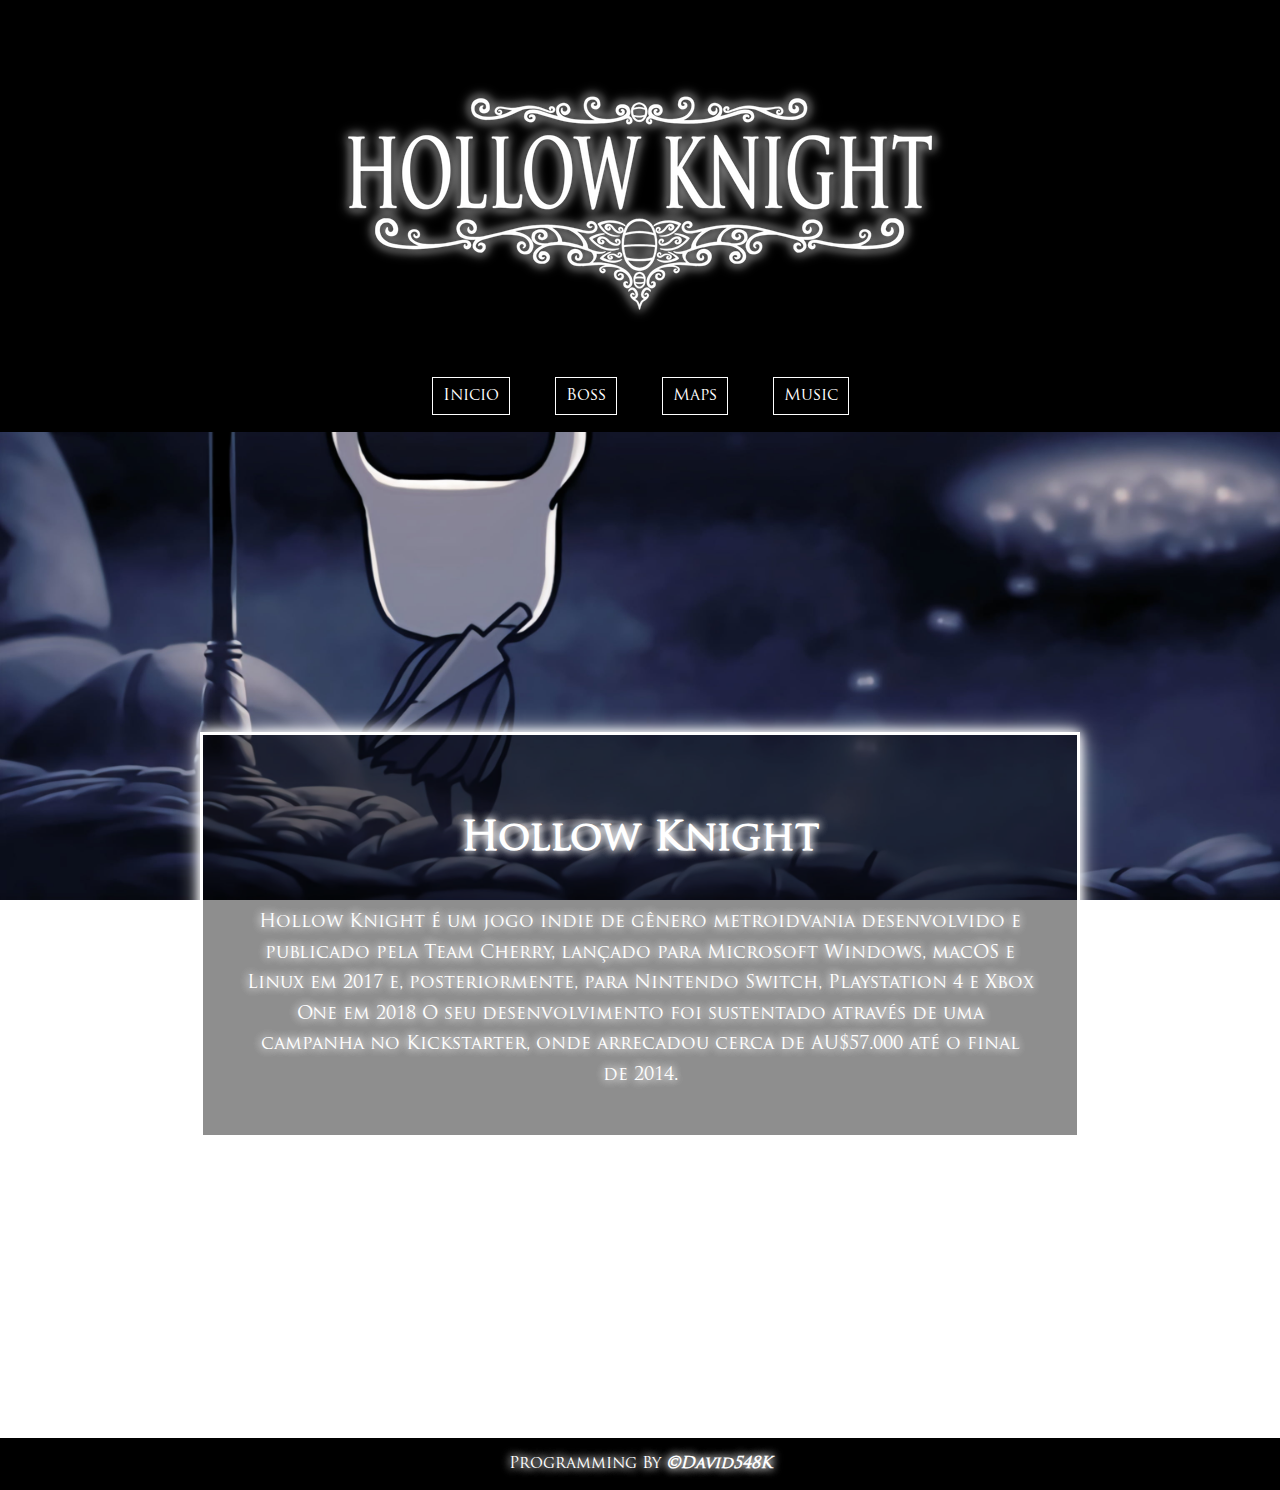
<file: index.html>
<!DOCTYPE html>
<html lang="es">
<head>
    <link rel="stylesheet" href="normalize.css">
    <link rel="stylesheet" href="style.css">
    <link rel="shortcut icon" href="img/favicon.ico" type="image/x-icon">
    <meta charset="UTF-8">
    <meta http-equiv="X-UA-Compatible" content="IE=edge">
    <meta name="viewport" content="width=device-width, initial-scale=1.0">
    <title>Hollow Knight</title>
</head>
<body>
    
    <div class="header">
        <img src="img/logo.png" alt="" class="header__img">

        <div class="header__nav">
            <ul class="header__nav-ul">
                <li class="header__nav-ul-li"><a href="index.html" class="header__nav-ul-li-a">Inicio</a></li>
                <li class="header__nav-ul-li"><a href="boss.html" class="header__nav-ul-li-a">Boss</a></li>
                <li class="header__nav-ul-li"><a href="maps.html" class="header__nav-ul-li-a">Maps</a></li>
                <li class="header__nav-ul-li"><a href="#" class="header__nav-ul-li-a">Music</a></li>
            </ul>
        </div>
    </div>




    <div class="main">
        <h1 class="main__h1">Hollow Knight</h1>
        <p class="main__p">
            Hollow Knight é um jogo indie de gênero metroidvania desenvolvido e publicado pela Team Cherry, lançado para Microsoft Windows, 
            macOS e Linux em 2017 e, posteriormente, para Nintendo Switch, Playstation 4 e Xbox One em 2018 O seu desenvolvimento foi sustentado 
            através de uma campanha no Kickstarter, onde arrecadou cerca de AU$57.000 até o final de 2014.
        </p>
    </div>





    <div class="footer">
        <p class="footer__p">Programming By <i><b>&copy;David548K</b></i></p>
    </div>

</body>
</html>
</file>
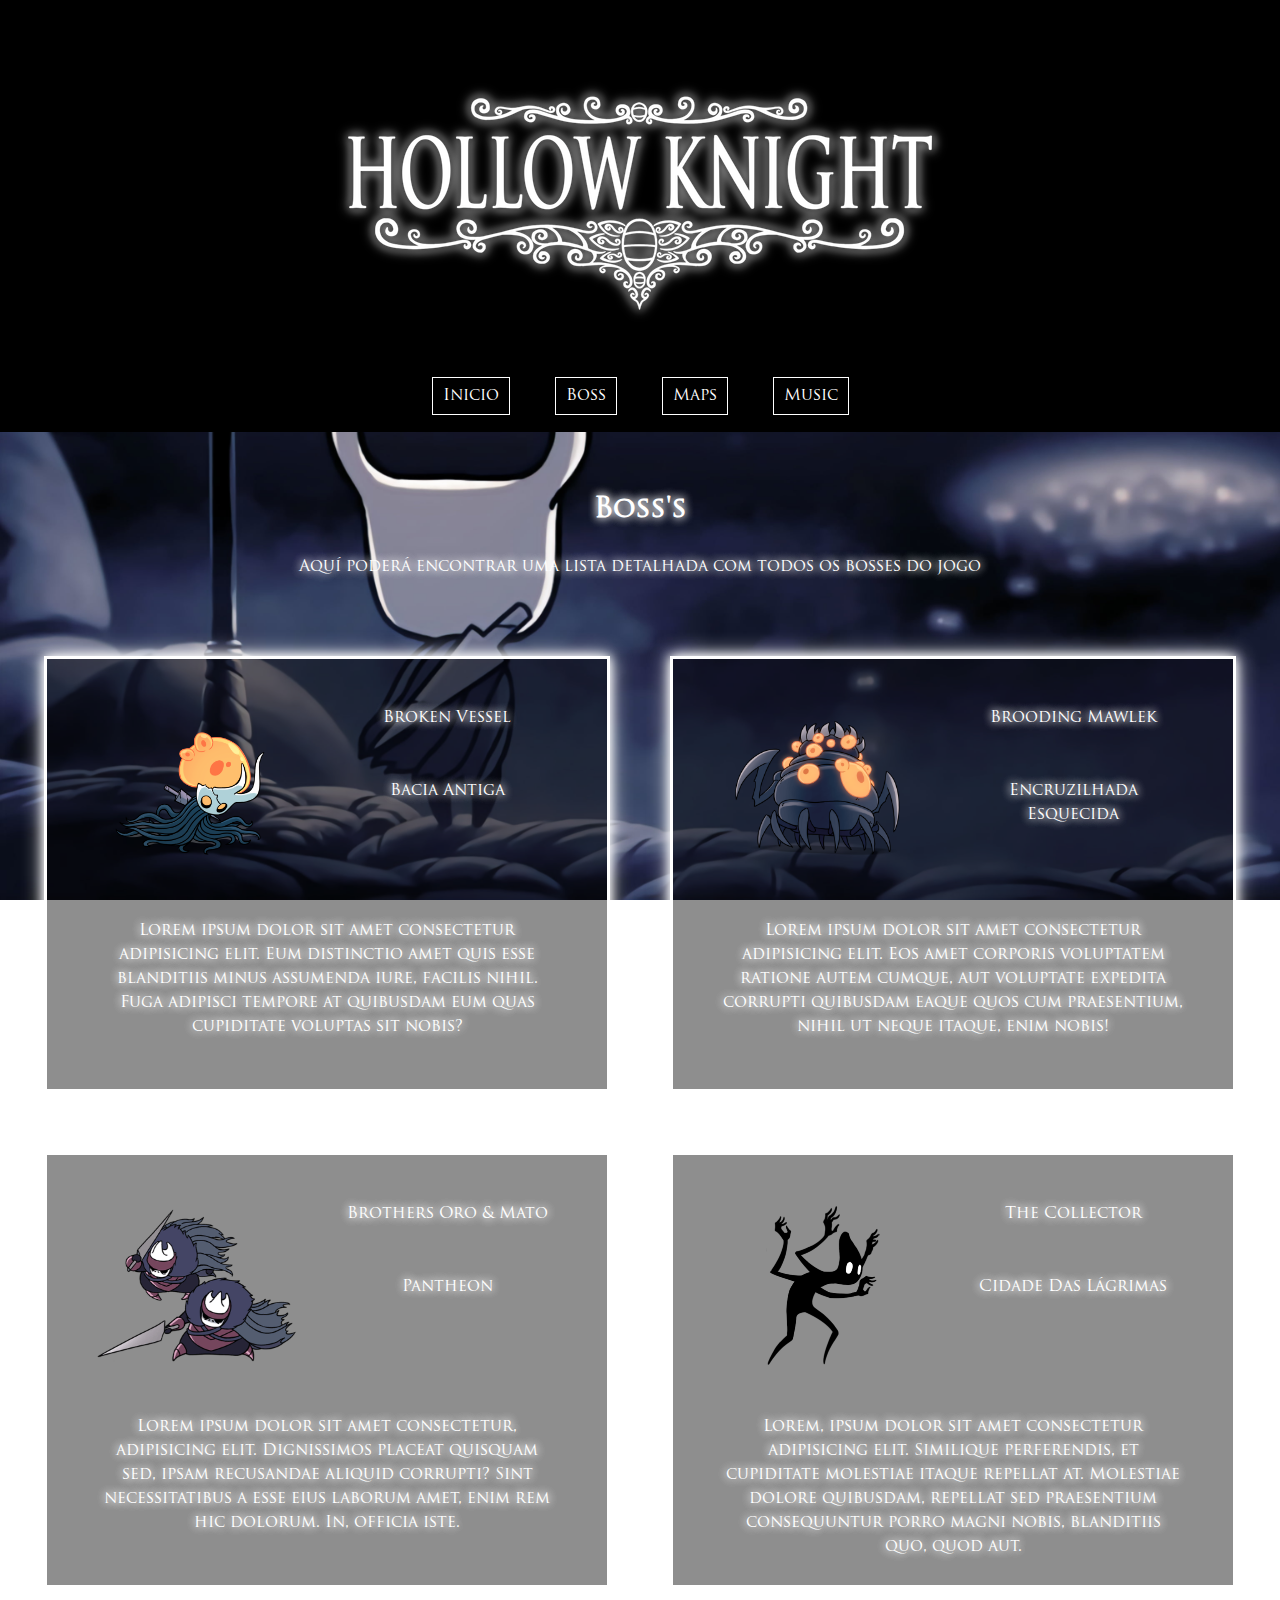
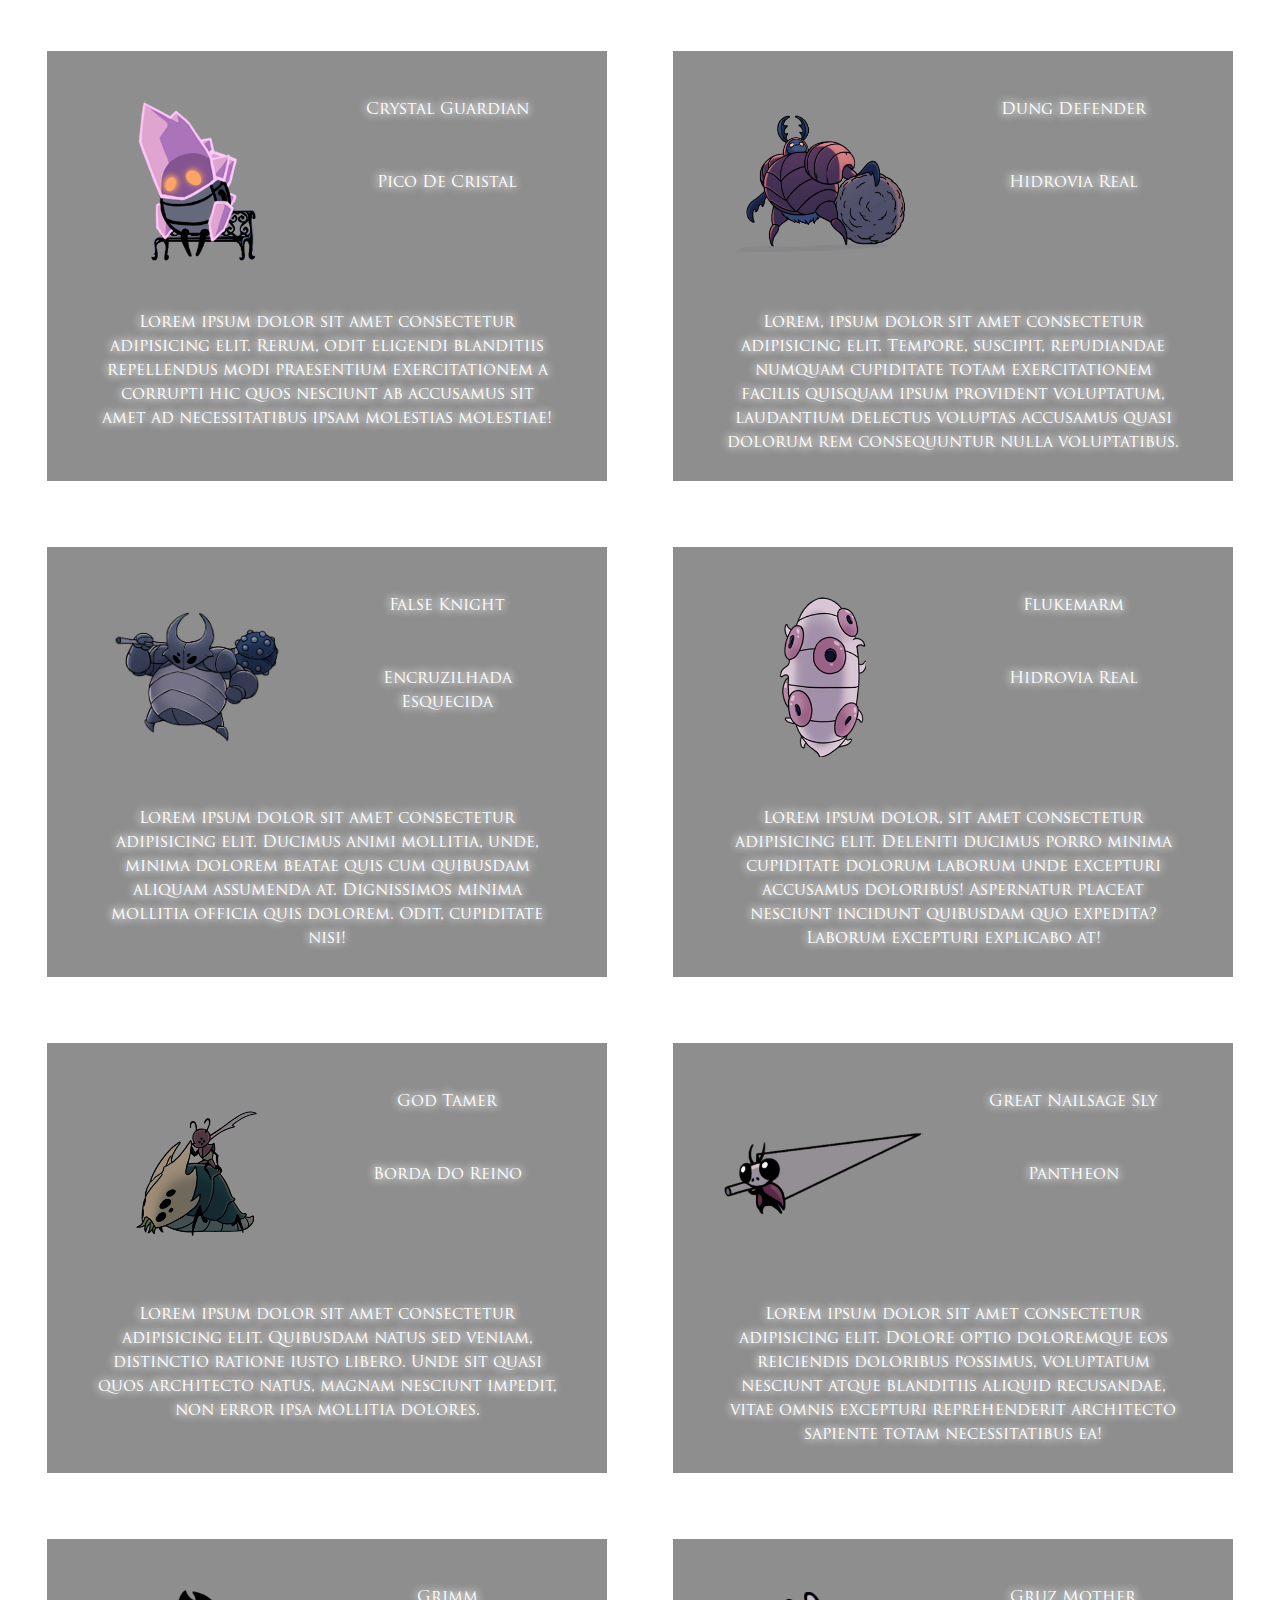
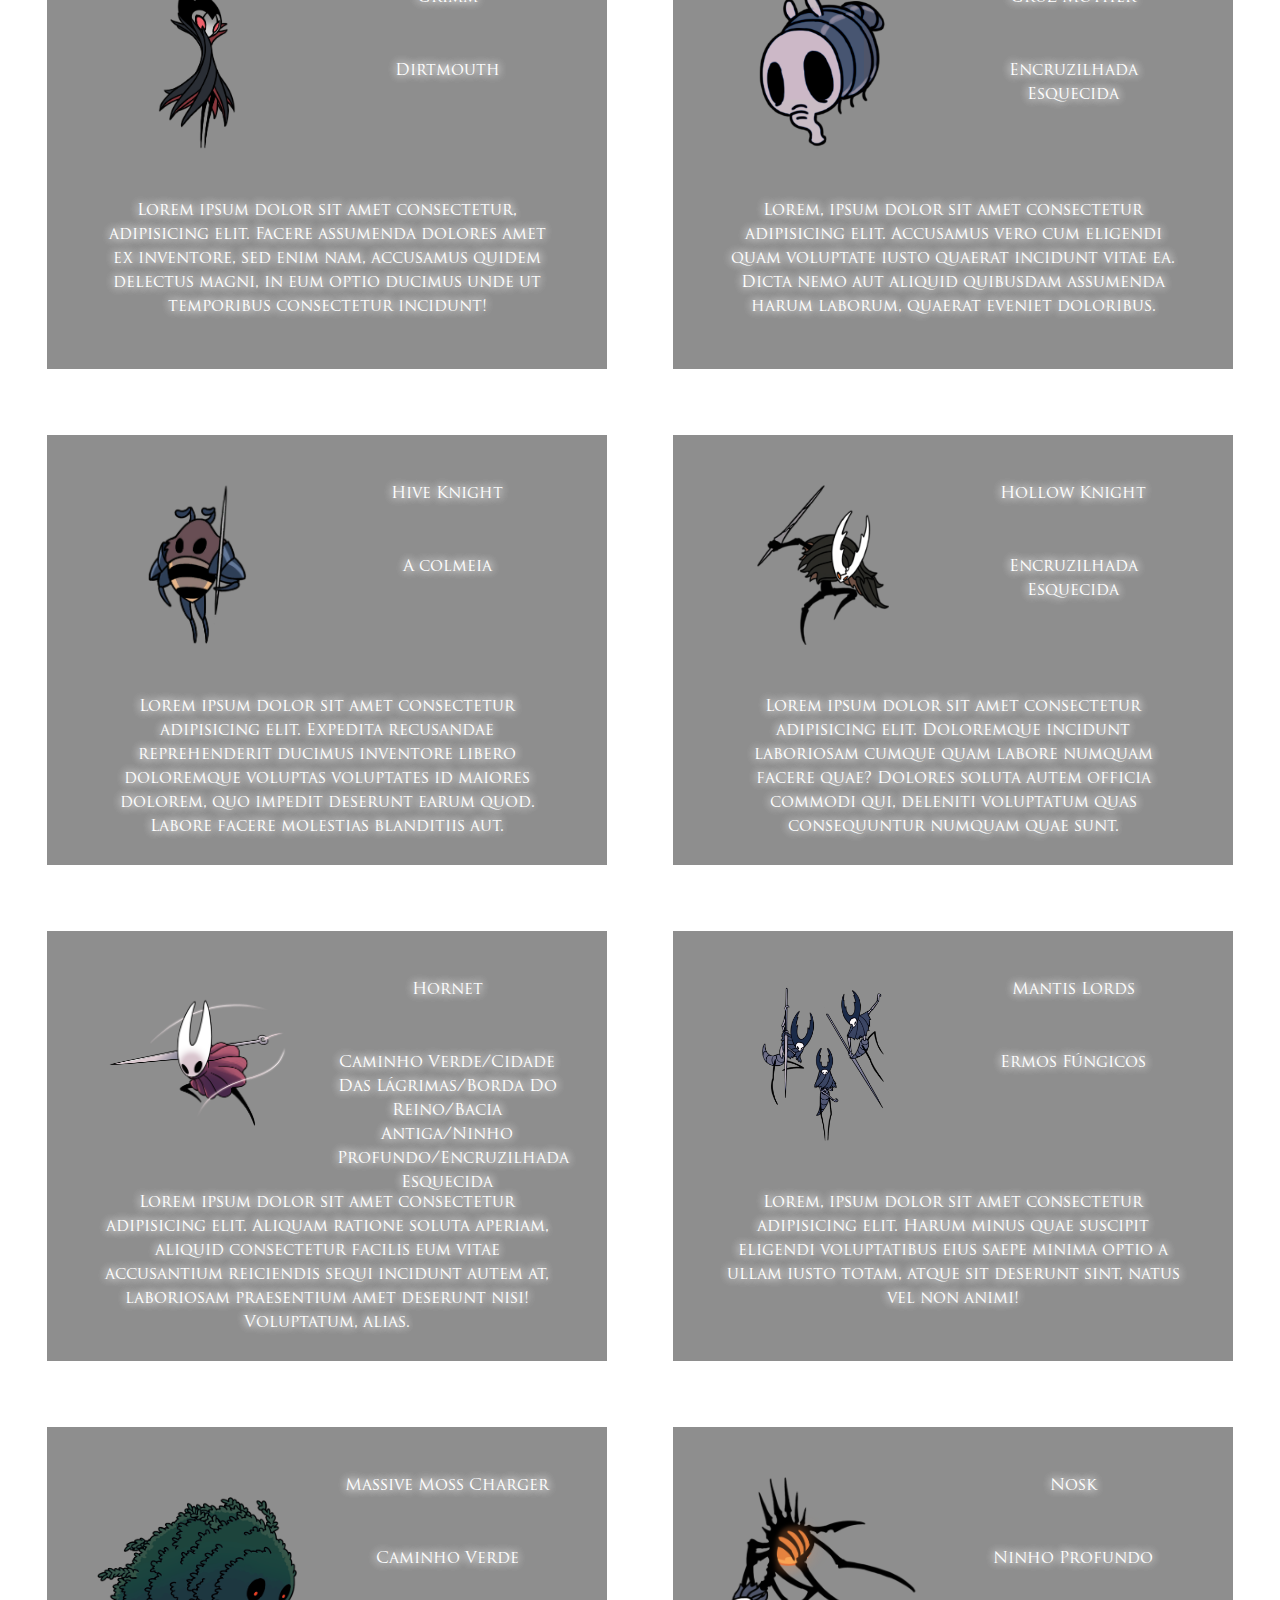
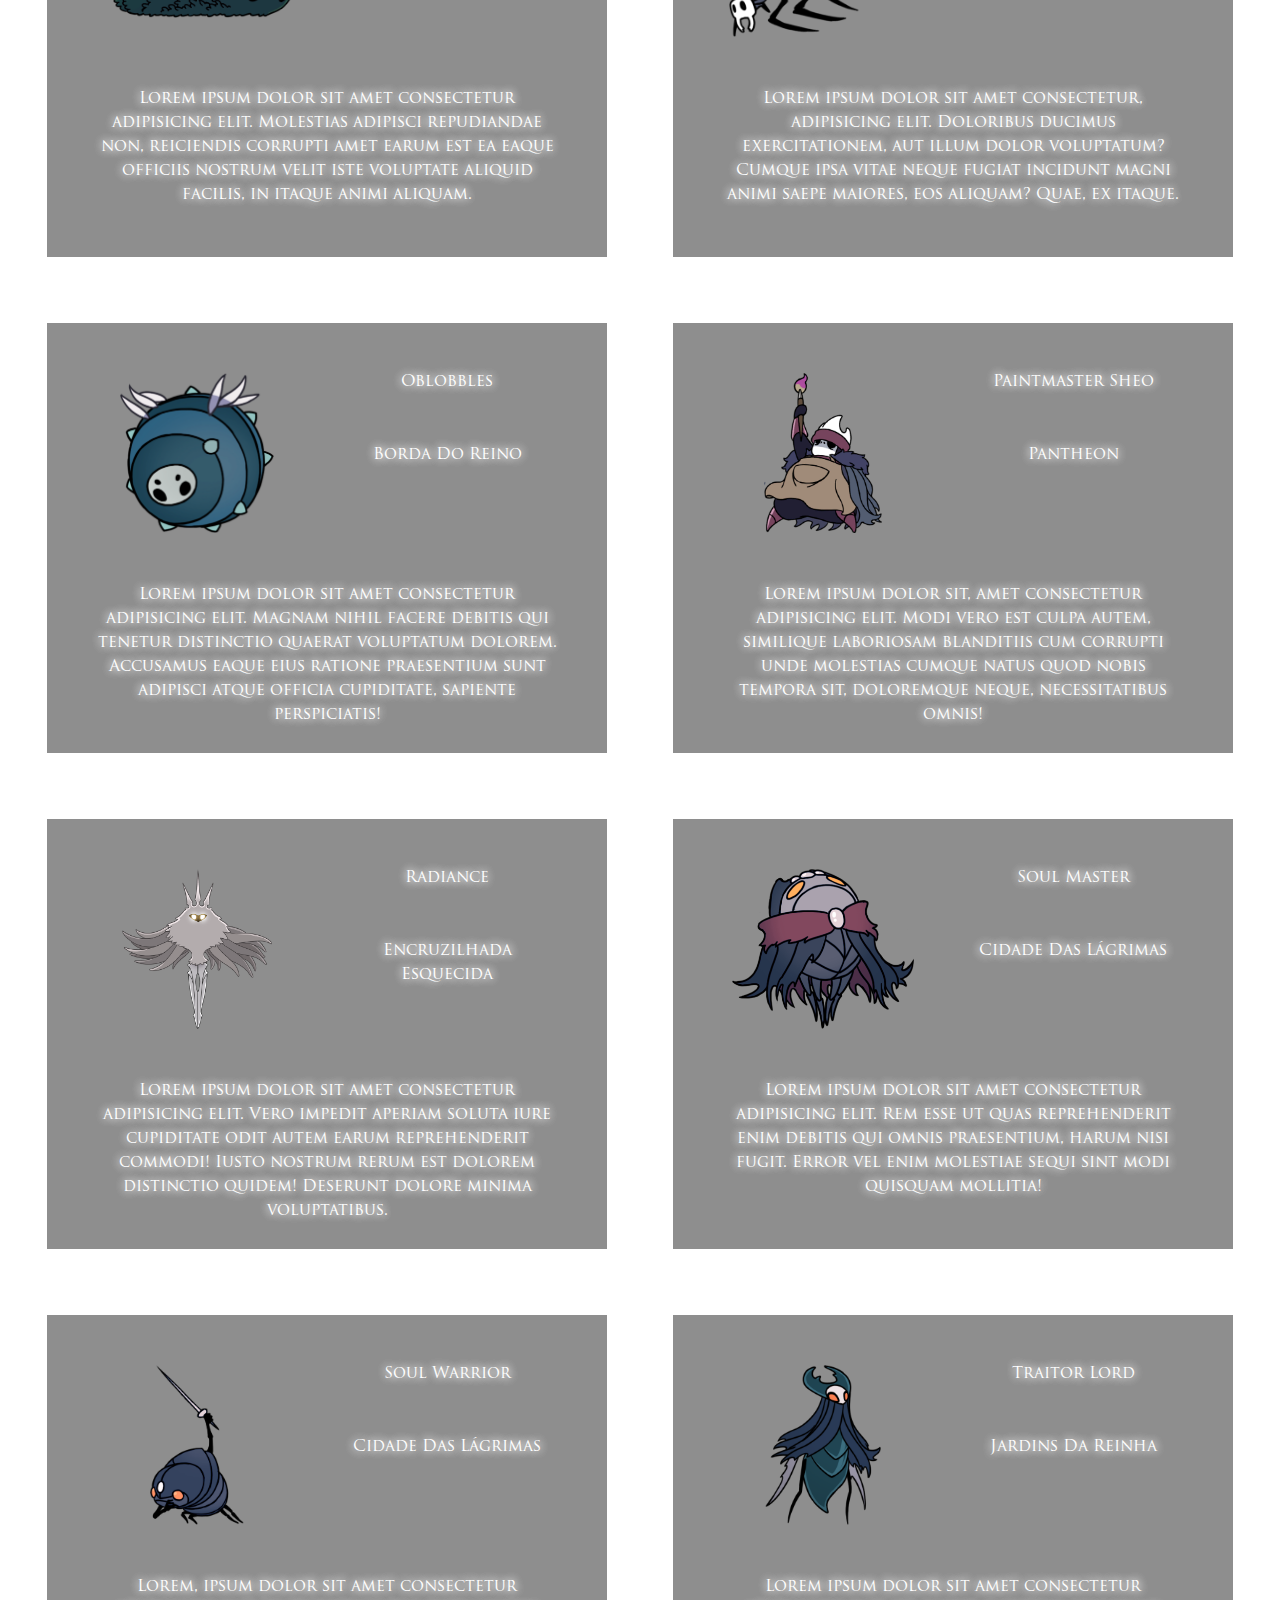
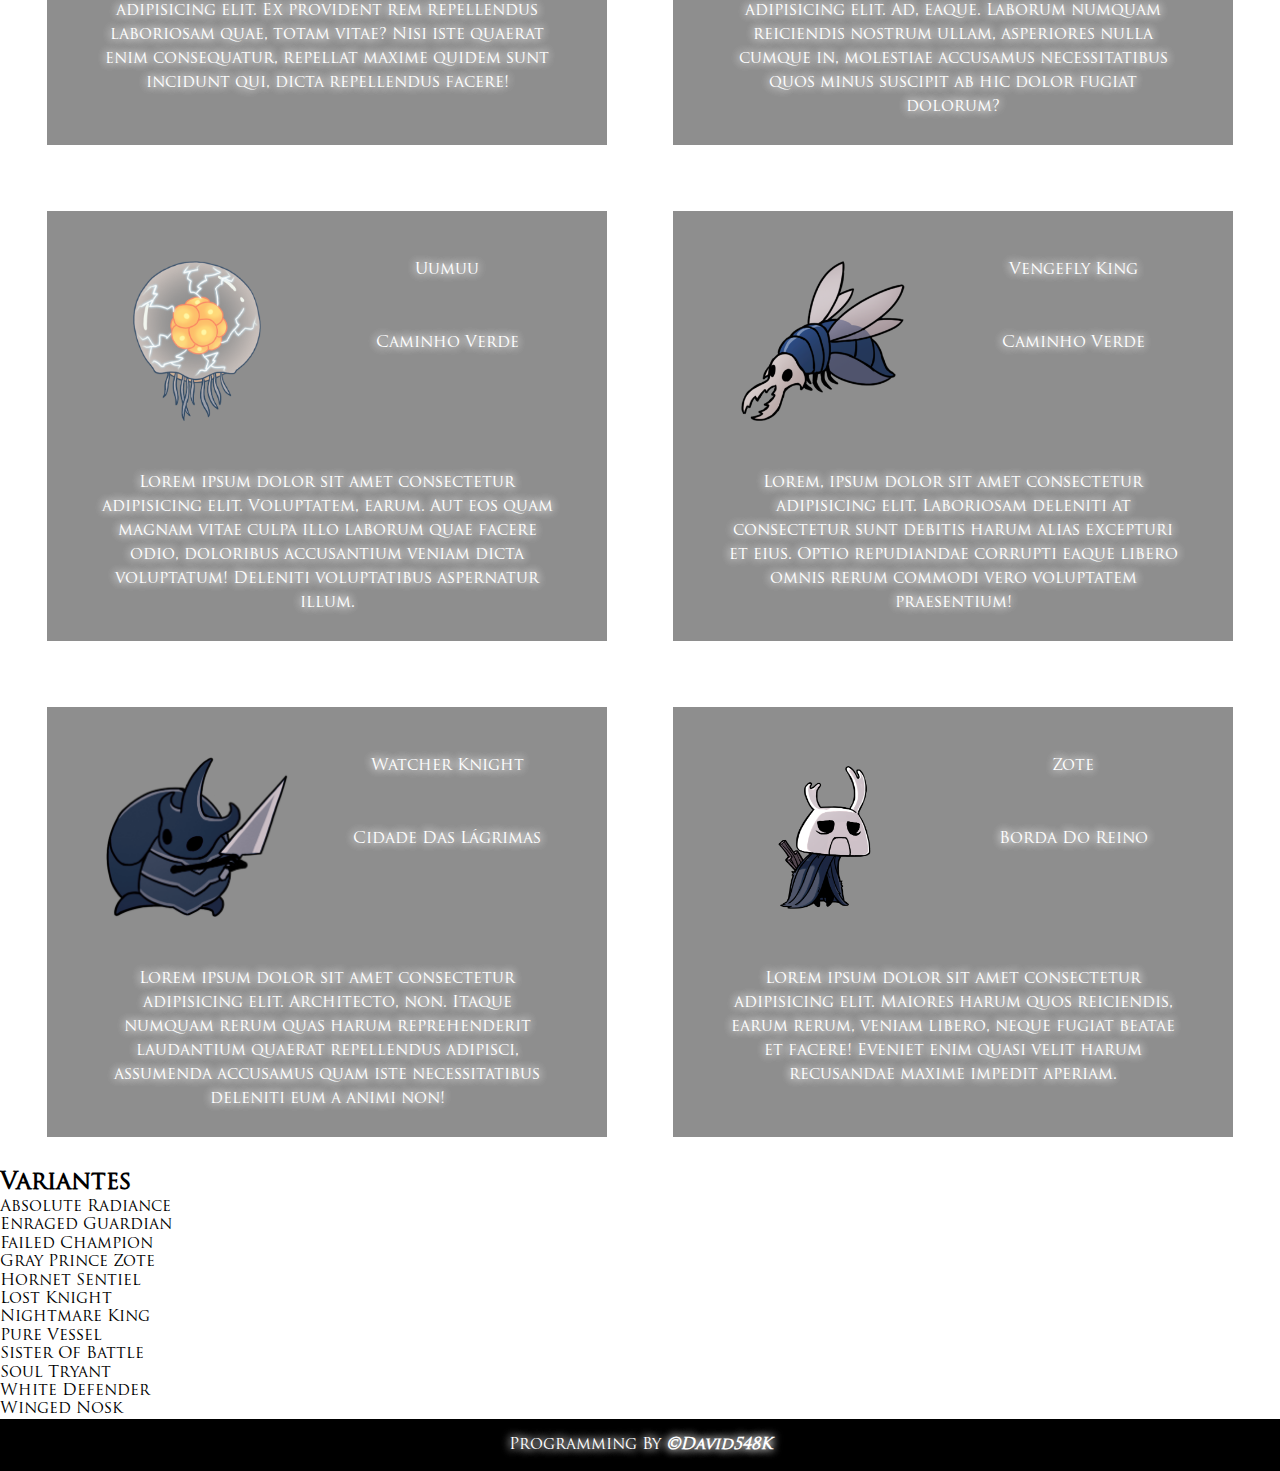
<file: boss.html>
<!DOCTYPE html>
<html lang="es">
<head>
    <link rel="stylesheet" href="normalize.css">
    <link rel="stylesheet" href="boss.css">
    <link rel="shortcut icon" href="img/favicon.ico" type="image/x-icon">
    <meta charset="UTF-8">
    <meta http-equiv="X-UA-Compatible" content="IE=edge">
    <meta name="viewport" content="width=device-width, initial-scale=1.0">
    <title>Hollow Knight - Bosses</title>
</head>
<body>
    <div class="header">
        <img src="img/logo.png" alt="" class="header__img">

        <div class="header__nav">
            <ul class="header__nav-ul">
                <li class="header__nav-ul-li"><a href="index.html" class="header__nav-ul-li-a">Inicio</a></li>
                <li class="header__nav-ul-li"><a href="boss.html" class="header__nav-ul-li-a">Boss</a></li>
                <li class="header__nav-ul-li"><a href="maps.html" class="header__nav-ul-li-a">Maps</a></li>
                <li class="header__nav-ul-li"><a href="music.html" class="header__nav-ul-li-a">Music</a></li>
            </ul>
        </div>
    </div>



    <div class="main">
        <h2 class="main__h2">Boss's</h2>
        <p class="main__p">Aquí poderá encontrar uma lista detalhada com todos os bosses do jogo</p>
    </div>

    <div class="listaBoss">
        <h2 class="listaBoss__h2"></h2>
        <ul class="listaBoss__ul">
            <li class="listaBoss__ul-li">
                <div class="listaBoss__ul-li-gridContainer">
                    <div class="listaBoss__ul-li-gridContainer-elementoa"><img src="boss/Broken Vessel.png" alt="Broken Vessel" class="listaBoss__ul-li-gridContainer-elementoa-img"></div>
                    <div class="listaBoss__ul-li-gridContainer-elementob"><p class="listaBoss__ul-li-gridContainer-elementob-p">Broken Vessel</p></div>
                    <div class="listaBoss__ul-li-gridContainer-elementoc">Bacia Antiga</div>
                    <div class="listaBoss__ul-li-gridContainer-elementod">Lorem ipsum dolor sit amet consectetur adipisicing elit. Eum distinctio amet quis esse blanditiis minus assumenda iure, facilis nihil. Fuga adipisci tempore at quibusdam eum quas cupiditate voluptas sit nobis?</div>
                </div>
            </li>

            <li class="listaBoss__ul-li">
                <div class="listaBoss__ul-li-gridContainer">
                    <div class="listaBoss__ul-li-gridContainer-elementoa"><img src="boss/Brooding Mawlek.png" alt="Brooding Mawlek" class="listaBoss__ul-li-gridContainer-elementoa-img"></div>
                    <div class="listaBoss__ul-li-gridContainer-elementob"><p class="listaBoss__ul-li-gridContainer-elementob-p">Brooding Mawlek</p></div>
                    <div class="listaBoss__ul-li-gridContainer-elementoc">Encruzilhada Esquecida</div>
                    <div class="listaBoss__ul-li-gridContainer-elementod">Lorem ipsum dolor sit amet consectetur adipisicing elit. Eos amet corporis voluptatem ratione autem cumque, aut voluptate expedita corrupti quibusdam eaque quos cum praesentium, nihil ut neque itaque, enim nobis!</div>
                </div>
            </li>

            <li class="listaBoss__ul-li">
                <div class="listaBoss__ul-li-gridContainer">
                    <div class="listaBoss__ul-li-gridContainer-elementoa"><img src="boss/Brothers Oro & Mato.png" alt="Brothers Oro & Mato" class="listaBoss__ul-li-gridContainer-elementoa-img"></div>
                    <div class="listaBoss__ul-li-gridContainer-elementob"><p class="listaBoss__ul-li-gridContainer-elementob-p">Brothers Oro & Mato</p></div>
                    <div class="listaBoss__ul-li-gridContainer-elementoc">Pantheon</div>
                    <div class="listaBoss__ul-li-gridContainer-elementod">Lorem ipsum dolor sit amet consectetur, adipisicing elit. Dignissimos placeat quisquam sed, ipsam recusandae aliquid corrupti? Sint necessitatibus a esse eius laborum amet, enim rem hic dolorum. In, officia iste.</div>
                </div>
            </li>

            <li class="listaBoss__ul-li">
                <div class="listaBoss__ul-li-gridContainer">
                    <div class="listaBoss__ul-li-gridContainer-elementoa"><img src="boss/The Collector.png" alt="The Collector" class="listaBoss__ul-li-gridContainer-elementoa-img"></div>
                    <div class="listaBoss__ul-li-gridContainer-elementob"><p class="listaBoss__ul-li-gridContainer-elementob-p">The Collector</p></div>
                    <div class="listaBoss__ul-li-gridContainer-elementoc">Cidade Das Lágrimas</div>
                    <div class="listaBoss__ul-li-gridContainer-elementod">Lorem, ipsum dolor sit amet consectetur adipisicing elit. Similique perferendis, et cupiditate molestiae itaque repellat at. Molestiae dolore quibusdam, repellat sed praesentium consequuntur porro magni nobis, blanditiis quo, quod aut.</div>
                </div>
            </li>

            <li class="listaBoss__ul-li">
                <div class="listaBoss__ul-li-gridContainer">
                    <div class="listaBoss__ul-li-gridContainer-elementoa"><img src="boss/Crystal Guardian.png" alt="Crystal Guardian" class="listaBoss__ul-li-gridContainer-elementoa-img"></div>
                    <div class="listaBoss__ul-li-gridContainer-elementob"><p class="listaBoss__ul-li-gridContainer-elementob-p">Crystal Guardian</p></div>
                    <div class="listaBoss__ul-li-gridContainer-elementoc">Pico De Cristal</div>
                    <div class="listaBoss__ul-li-gridContainer-elementod">Lorem ipsum dolor sit amet consectetur adipisicing elit. Rerum, odit eligendi blanditiis repellendus modi praesentium exercitationem a corrupti hic quos nesciunt ab accusamus sit amet ad necessitatibus ipsam molestias molestiae!</div>
                </div>
            </li>

            <li class="listaBoss__ul-li">
                <div class="listaBoss__ul-li-gridContainer">
                    <div class="listaBoss__ul-li-gridContainer-elementoa"><img src="boss/Dung Defender.png" alt="Dung Defender" class="listaBoss__ul-li-gridContainer-elementoa-img"></div>
                    <div class="listaBoss__ul-li-gridContainer-elementob"><p class="listaBoss__ul-li-gridContainer-elementob-p">Dung Defender</p></div>
                    <div class="listaBoss__ul-li-gridContainer-elementoc">Hidrovia Real</div>
                    <div class="listaBoss__ul-li-gridContainer-elementod">Lorem, ipsum dolor sit amet consectetur adipisicing elit. Tempore, suscipit, repudiandae numquam cupiditate totam exercitationem facilis quisquam ipsum provident voluptatum, laudantium delectus voluptas accusamus quasi dolorum rem consequuntur nulla voluptatibus.</div>
                </div>
            </li>

            <li class="listaBoss__ul-li">
                <div class="listaBoss__ul-li-gridContainer">
                    <div class="listaBoss__ul-li-gridContainer-elementoa"><img src="boss/False Knight.png" alt="False Knight" class="listaBoss__ul-li-gridContainer-elementoa-img"></div>
                    <div class="listaBoss__ul-li-gridContainer-elementob"><p class="listaBoss__ul-li-gridContainer-elementob-p">False Knight</p></div>
                    <div class="listaBoss__ul-li-gridContainer-elementoc">Encruzilhada Esquecida</div>
                    <div class="listaBoss__ul-li-gridContainer-elementod">Lorem ipsum dolor sit amet consectetur adipisicing elit. Ducimus animi mollitia, unde, minima dolorem beatae quis cum quibusdam aliquam assumenda at. Dignissimos minima mollitia officia quis dolorem. Odit, cupiditate nisi!</div>
                </div>
            </li>

            <li class="listaBoss__ul-li">
                <div class="listaBoss__ul-li-gridContainer">
                    <div class="listaBoss__ul-li-gridContainer-elementoa"><img src="boss/Flukemarm.png" alt="Flukemarm" class="listaBoss__ul-li-gridContainer-elementoa-img"></div>
                    <div class="listaBoss__ul-li-gridContainer-elementob"><p class="listaBoss__ul-li-gridContainer-elementob-p">Flukemarm</p></div>
                    <div class="listaBoss__ul-li-gridContainer-elementoc">Hidrovia Real</div>
                    <div class="listaBoss__ul-li-gridContainer-elementod">Lorem ipsum dolor, sit amet consectetur adipisicing elit. Deleniti ducimus porro minima cupiditate dolorum laborum unde excepturi accusamus doloribus! Aspernatur placeat nesciunt incidunt quibusdam quo expedita? Laborum excepturi explicabo at!</div>
                </div>
            </li>

            <li class="listaBoss__ul-li">
                <div class="listaBoss__ul-li-gridContainer">
                    <div class="listaBoss__ul-li-gridContainer-elementoa"><img src="boss/God Tamer.png" alt="God Tamer" class="listaBoss__ul-li-gridContainer-elementoa-img"></div>
                    <div class="listaBoss__ul-li-gridContainer-elementob"><p class="listaBoss__ul-li-gridContainer-elementob-p">God Tamer</p></div>
                    <div class="listaBoss__ul-li-gridContainer-elementoc">Borda Do Reino</div>
                    <div class="listaBoss__ul-li-gridContainer-elementod">Lorem ipsum dolor sit amet consectetur adipisicing elit. Quibusdam natus sed veniam, distinctio ratione iusto libero. Unde sit quasi quos architecto natus, magnam nesciunt impedit, non error ipsa mollitia dolores.</div>
                </div>
            </li>

            <li class="listaBoss__ul-li">
                <div class="listaBoss__ul-li-gridContainer">
                    <div class="listaBoss__ul-li-gridContainer-elementoa"><img src="boss/Great Nailsage Sly.png" alt="Great Nailsage Sly" class="listaBoss__ul-li-gridContainer-elementoa-img"></div>
                    <div class="listaBoss__ul-li-gridContainer-elementob"><p class="listaBoss__ul-li-gridContainer-elementob-p">Great Nailsage Sly</p></div>
                    <div class="listaBoss__ul-li-gridContainer-elementoc">Pantheon</div>
                    <div class="listaBoss__ul-li-gridContainer-elementod">Lorem ipsum dolor sit amet consectetur adipisicing elit. Dolore optio doloremque eos reiciendis doloribus possimus, voluptatum nesciunt atque blanditiis aliquid recusandae, vitae omnis excepturi reprehenderit architecto sapiente totam necessitatibus ea!</div>
                </div>
            </li>

            <li class="listaBoss__ul-li">
                <div class="listaBoss__ul-li-gridContainer">
                    <div class="listaBoss__ul-li-gridContainer-elementoa"><img src="boss/Grimm.png" alt="Grimm" class="listaBoss__ul-li-gridContainer-elementoa-img"></div>
                    <div class="listaBoss__ul-li-gridContainer-elementob"><p class="listaBoss__ul-li-gridContainer-elementob-p">Grimm</p></div>
                    <div class="listaBoss__ul-li-gridContainer-elementoc">Dirtmouth</div>
                    <div class="listaBoss__ul-li-gridContainer-elementod">Lorem ipsum dolor sit amet consectetur, adipisicing elit. Facere assumenda dolores amet ex inventore, sed enim nam, accusamus quidem delectus magni, in eum optio ducimus unde ut temporibus consectetur incidunt!</div>
                </div>
            </li>

            <li class="listaBoss__ul-li">
                <div class="listaBoss__ul-li-gridContainer">
                    <div class="listaBoss__ul-li-gridContainer-elementoa"><img src="boss/Gruz Mother.png" alt="Gruz Mother" class="listaBoss__ul-li-gridContainer-elementoa-img"></div>
                    <div class="listaBoss__ul-li-gridContainer-elementob"><p class="listaBoss__ul-li-gridContainer-elementob-p">Gruz Mother</p></div>
                    <div class="listaBoss__ul-li-gridContainer-elementoc">Encruzilhada Esquecida</div>
                    <div class="listaBoss__ul-li-gridContainer-elementod">Lorem, ipsum dolor sit amet consectetur adipisicing elit. Accusamus vero cum eligendi quam voluptate iusto quaerat incidunt vitae ea. Dicta nemo aut aliquid quibusdam assumenda harum laborum, quaerat eveniet doloribus.</div>
                </div>
            </li>

            <li class="listaBoss__ul-li">
                <div class="listaBoss__ul-li-gridContainer">
                    <div class="listaBoss__ul-li-gridContainer-elementoa"><img src="boss/Hive Knight.png" alt="Hive Knight" class="listaBoss__ul-li-gridContainer-elementoa-img"></div>
                    <div class="listaBoss__ul-li-gridContainer-elementob"><p class="listaBoss__ul-li-gridContainer-elementob-p">Hive Knight</p></div>
                    <div class="listaBoss__ul-li-gridContainer-elementoc">A colmeia</div>
                    <div class="listaBoss__ul-li-gridContainer-elementod">Lorem ipsum dolor sit amet consectetur adipisicing elit. Expedita recusandae reprehenderit ducimus inventore libero doloremque voluptas voluptates id maiores dolorem, quo impedit deserunt earum quod. Labore facere molestias blanditiis aut.</div>
                </div>
            </li>

            <li class="listaBoss__ul-li">
                <div class="listaBoss__ul-li-gridContainer">
                    <div class="listaBoss__ul-li-gridContainer-elementoa"><img src="boss/Hollow Knight The Hollow Knight.png" alt="Hollow Knight" class="listaBoss__ul-li-gridContainer-elementoa-img"></div>
                    <div class="listaBoss__ul-li-gridContainer-elementob"><p class="listaBoss__ul-li-gridContainer-elementob-p">Hollow Knight</p></div>
                    <div class="listaBoss__ul-li-gridContainer-elementoc">Encruzilhada Esquecida</div>
                    <div class="listaBoss__ul-li-gridContainer-elementod">Lorem ipsum dolor sit amet consectetur adipisicing elit. Doloremque incidunt laboriosam cumque quam labore numquam facere quae? Dolores soluta autem officia commodi qui, deleniti voluptatum quas consequuntur numquam quae sunt.</div>
                </div>
            </li>

            <li class="listaBoss__ul-li">
                <div class="listaBoss__ul-li-gridContainer">
                    <div class="listaBoss__ul-li-gridContainer-elementoa"><img src="boss/Hornet.png" alt="Hornet" class="listaBoss__ul-li-gridContainer-elementoa-img"></div>
                    <div class="listaBoss__ul-li-gridContainer-elementob"><p class="listaBoss__ul-li-gridContainer-elementob-p">Hornet</p></div>
                    <div class="listaBoss__ul-li-gridContainer-elementoc">Caminho Verde/Cidade Das Lágrimas/Borda Do Reino/Bacia Antiga/Ninho Profundo/Encruzilhada Esquecida</div>
                    <div class="listaBoss__ul-li-gridContainer-elementod">Lorem ipsum dolor sit amet consectetur adipisicing elit. Aliquam ratione soluta aperiam, aliquid consectetur facilis eum vitae accusantium reiciendis sequi incidunt autem at, laboriosam praesentium amet deserunt nisi! Voluptatum, alias.</div>
                </div>
            </li>

            <li class="listaBoss__ul-li">
                <div class="listaBoss__ul-li-gridContainer">
                    <div class="listaBoss__ul-li-gridContainer-elementoa"><img src="boss/Mantis Lords.png" alt="Mantis Lords" class="listaBoss__ul-li-gridContainer-elementoa-img"></div>
                    <div class="listaBoss__ul-li-gridContainer-elementob"><p class="listaBoss__ul-li-gridContainer-elementob-p">Mantis Lords</p></div>
                    <div class="listaBoss__ul-li-gridContainer-elementoc">Ermos Fúngicos</div>
                    <div class="listaBoss__ul-li-gridContainer-elementod">Lorem, ipsum dolor sit amet consectetur adipisicing elit. Harum minus quae suscipit eligendi voluptatibus eius saepe minima optio a ullam iusto totam, atque sit deserunt sint, natus vel non animi!</div>
                </div>
            </li>

            <li class="listaBoss__ul-li">
                <div class="listaBoss__ul-li-gridContainer">
                    <div class="listaBoss__ul-li-gridContainer-elementoa"><img src="boss/Massive Moss Charger.png" alt="Massive Moss Charger" class="listaBoss__ul-li-gridContainer-elementoa-img"></div>
                    <div class="listaBoss__ul-li-gridContainer-elementob"><p class="listaBoss__ul-li-gridContainer-elementob-p">Massive Moss Charger</p></div>
                    <div class="listaBoss__ul-li-gridContainer-elementoc">Caminho Verde</div>
                    <div class="listaBoss__ul-li-gridContainer-elementod">Lorem ipsum dolor sit amet consectetur adipisicing elit. Molestias adipisci repudiandae non, reiciendis corrupti amet earum est ea eaque officiis nostrum velit iste voluptate aliquid facilis, in itaque animi aliquam.</div>
                </div>
            </li>

            <li class="listaBoss__ul-li">
                <div class="listaBoss__ul-li-gridContainer">
                    <div class="listaBoss__ul-li-gridContainer-elementoa"><img src="boss/Nosk.png" alt="Nosk" class="listaBoss__ul-li-gridContainer-elementoa-img"></div>
                    <div class="listaBoss__ul-li-gridContainer-elementob"><p class="listaBoss__ul-li-gridContainer-elementob-p">Nosk</p></div>
                    <div class="listaBoss__ul-li-gridContainer-elementoc">Ninho Profundo</div>
                    <div class="listaBoss__ul-li-gridContainer-elementod">Lorem ipsum dolor sit amet consectetur, adipisicing elit. Doloribus ducimus exercitationem, aut illum dolor voluptatum? Cumque ipsa vitae neque fugiat incidunt magni animi saepe maiores, eos aliquam? Quae, ex itaque.</div>
                </div>
            </li>

            <li class="listaBoss__ul-li">
                <div class="listaBoss__ul-li-gridContainer">
                    <div class="listaBoss__ul-li-gridContainer-elementoa"><img src="boss/Oblobbles.png" alt="Oblobbles" class="listaBoss__ul-li-gridContainer-elementoa-img"></div>
                    <div class="listaBoss__ul-li-gridContainer-elementob"><p class="listaBoss__ul-li-gridContainer-elementob-p">Oblobbles</p></div>
                    <div class="listaBoss__ul-li-gridContainer-elementoc">Borda Do Reino</div>
                    <div class="listaBoss__ul-li-gridContainer-elementod">Lorem ipsum dolor sit amet consectetur adipisicing elit. Magnam nihil facere debitis qui tenetur distinctio quaerat voluptatum dolorem. Accusamus eaque eius ratione praesentium sunt adipisci atque officia cupiditate, sapiente perspiciatis!</div>
                </div>
            </li>

            <li class="listaBoss__ul-li">
                <div class="listaBoss__ul-li-gridContainer">
                    <div class="listaBoss__ul-li-gridContainer-elementoa"><img src="boss/Paintmaster Sheo.png" alt="Paintmaster Sheo" class="listaBoss__ul-li-gridContainer-elementoa-img"></div>
                    <div class="listaBoss__ul-li-gridContainer-elementob"><p class="listaBoss__ul-li-gridContainer-elementob-p">Paintmaster Sheo</p></div>
                    <div class="listaBoss__ul-li-gridContainer-elementoc">Pantheon</div>
                    <div class="listaBoss__ul-li-gridContainer-elementod">Lorem ipsum dolor sit, amet consectetur adipisicing elit. Modi vero est culpa autem, similique laboriosam blanditiis cum corrupti unde molestias cumque natus quod nobis tempora sit, doloremque neque, necessitatibus omnis!</div>
                </div>
            </li>

            <li class="listaBoss__ul-li">
                <div class="listaBoss__ul-li-gridContainer">
                    <div class="listaBoss__ul-li-gridContainer-elementoa"><img src="boss/Radiance.png" alt="Radiance" class="listaBoss__ul-li-gridContainer-elementoa-img"></div>
                    <div class="listaBoss__ul-li-gridContainer-elementob"><p class="listaBoss__ul-li-gridContainer-elementob-p">Radiance</p></div>
                    <div class="listaBoss__ul-li-gridContainer-elementoc">Encruzilhada Esquecida</div>
                    <div class="listaBoss__ul-li-gridContainer-elementod">Lorem ipsum dolor sit amet consectetur adipisicing elit. Vero impedit aperiam soluta iure cupiditate odit autem earum reprehenderit commodi! Iusto nostrum rerum est dolorem distinctio quidem! Deserunt dolore minima voluptatibus.</div>
                </div>
            </li>

            <li class="listaBoss__ul-li">
                <div class="listaBoss__ul-li-gridContainer">
                    <div class="listaBoss__ul-li-gridContainer-elementoa"><img src="boss/Soul Master.png" alt="Soul Master" class="listaBoss__ul-li-gridContainer-elementoa-img"></div>
                    <div class="listaBoss__ul-li-gridContainer-elementob"><p class="listaBoss__ul-li-gridContainer-elementob-p">Soul Master</p></div>
                    <div class="listaBoss__ul-li-gridContainer-elementoc">Cidade Das Lágrimas</div>
                    <div class="listaBoss__ul-li-gridContainer-elementod">Lorem ipsum dolor sit amet consectetur adipisicing elit. Rem esse ut quas reprehenderit enim debitis qui omnis praesentium, harum nisi fugit. Error vel enim molestiae sequi sint modi quisquam mollitia!</div>
                </div>
            </li>

            <li class="listaBoss__ul-li">
                <div class="listaBoss__ul-li-gridContainer">
                    <div class="listaBoss__ul-li-gridContainer-elementoa"><img src="boss/Soul Warrior.png" alt="Soul Warrior" class="listaBoss__ul-li-gridContainer-elementoa-img"></div>
                    <div class="listaBoss__ul-li-gridContainer-elementob"><p class="listaBoss__ul-li-gridContainer-elementob-p">Soul Warrior</p></div>
                    <div class="listaBoss__ul-li-gridContainer-elementoc">Cidade Das Lágrimas</div>
                    <div class="listaBoss__ul-li-gridContainer-elementod">Lorem, ipsum dolor sit amet consectetur adipisicing elit. Ex provident rem repellendus laboriosam quae, totam vitae? Nisi iste quaerat enim consequatur, repellat maxime quidem sunt incidunt qui, dicta repellendus facere!</div>
                </div>
            </li>

            <li class="listaBoss__ul-li">
                <div class="listaBoss__ul-li-gridContainer">
                    <div class="listaBoss__ul-li-gridContainer-elementoa"><img src="boss/Traitor Lord.png" alt="Traitor Lord" class="listaBoss__ul-li-gridContainer-elementoa-img"></div>
                    <div class="listaBoss__ul-li-gridContainer-elementob"><p class="listaBoss__ul-li-gridContainer-elementob-p">Traitor Lord</p></div>
                    <div class="listaBoss__ul-li-gridContainer-elementoc">Jardins Da Reinha</div>
                    <div class="listaBoss__ul-li-gridContainer-elementod">Lorem ipsum dolor sit amet consectetur adipisicing elit. Ad, eaque. Laborum numquam reiciendis nostrum ullam, asperiores nulla cumque in, molestiae accusamus necessitatibus quos minus suscipit ab hic dolor fugiat dolorum?</div>
                </div>
            </li>

            <li class="listaBoss__ul-li">
                <div class="listaBoss__ul-li-gridContainer">
                    <div class="listaBoss__ul-li-gridContainer-elementoa"><img src="boss/Uumuu.png" alt="Uumuu" class="listaBoss__ul-li-gridContainer-elementoa-img"></div>
                    <div class="listaBoss__ul-li-gridContainer-elementob"><p class="listaBoss__ul-li-gridContainer-elementob-p">Uumuu</p></div>
                    <div class="listaBoss__ul-li-gridContainer-elementoc">Caminho Verde</div>
                    <div class="listaBoss__ul-li-gridContainer-elementod">Lorem ipsum dolor sit amet consectetur adipisicing elit. Voluptatem, earum. Aut eos quam magnam vitae culpa illo laborum quae facere odio, doloribus accusantium veniam dicta voluptatum! Deleniti voluptatibus aspernatur illum.</div>
                </div>
            </li>

            <li class="listaBoss__ul-li">
                <div class="listaBoss__ul-li-gridContainer">
                    <div class="listaBoss__ul-li-gridContainer-elementoa"><img src="boss/Vengefly King.png" alt="Vengefly King" class="listaBoss__ul-li-gridContainer-elementoa-img"></div>
                    <div class="listaBoss__ul-li-gridContainer-elementob"><p class="listaBoss__ul-li-gridContainer-elementob-p">Vengefly King</p></div>
                    <div class="listaBoss__ul-li-gridContainer-elementoc">Caminho Verde</div>
                    <div class="listaBoss__ul-li-gridContainer-elementod">Lorem, ipsum dolor sit amet consectetur adipisicing elit. Laboriosam deleniti at consectetur sunt debitis harum alias excepturi et eius. Optio repudiandae corrupti eaque libero omnis rerum commodi vero voluptatem praesentium!</div>
                </div>
            </li>
            <li class="listaBoss__ul-li">
                <div class="listaBoss__ul-li-gridContainer">
                    <div class="listaBoss__ul-li-gridContainer-elementoa"><img src="boss/Watcher Knight.png" alt="Watcher Knight" class="listaBoss__ul-li-gridContainer-elementoa-img"></div>
                    <div class="listaBoss__ul-li-gridContainer-elementob"><p class="listaBoss__ul-li-gridContainer-elementob-p">Watcher Knight</p></div>
                    <div class="listaBoss__ul-li-gridContainer-elementoc">Cidade Das Lágrimas</div>
                    <div class="listaBoss__ul-li-gridContainer-elementod">Lorem ipsum dolor sit amet consectetur adipisicing elit. Architecto, non. Itaque numquam rerum quas harum reprehenderit laudantium quaerat repellendus adipisci, assumenda accusamus quam iste necessitatibus deleniti eum a animi non!</div>
                </div>
            </li>
            <li class="listaBoss__ul-li">
                <div class="listaBoss__ul-li-gridContainer">
                    <div class="listaBoss__ul-li-gridContainer-elementoa"><img src="boss/Zote.png" alt="Zote" class="listaBoss__ul-li-gridContainer-elementoa-img"></div>
                    <div class="listaBoss__ul-li-gridContainer-elementob"><p class="listaBoss__ul-li-gridContainer-elementob-p">Zote</p></div>
                    <div class="listaBoss__ul-li-gridContainer-elementoc">Borda Do Reino</div>
                    <div class="listaBoss__ul-li-gridContainer-elementod">Lorem ipsum dolor sit amet consectetur adipisicing elit. Maiores harum quos reiciendis, earum rerum, veniam libero, neque fugiat beatae et facere! Eveniet enim quasi velit harum recusandae maxime impedit aperiam.</div>
                </div>
            </li>
        </ul>
    </div>

    <div class="listaVariantes">
        <h2 class="listaVariantes__h2">Variantes</h2>
        <ul class="listaVariantes__ul">
            <li class="listaVariantes__ul-li">Absolute Radiance</li>
            <li class="listaVariantes__ul-li">Enraged Guardian</li>
            <li class="listaVariantes__ul-li">Failed Champion</li>
            <li class="listaVariantes__ul-li">Gray Prince Zote</li>
            <li class="listaVariantes__ul-li">Hornet Sentiel</li>
            <li class="listaVariantes__ul-li">Lost Knight</li>
            <li class="listaVariantes__ul-li">Nightmare King</li>
            <li class="listaVariantes__ul-li">Pure Vessel</li>
            <li class="listaVariantes__ul-li">Sister Of Battle</li>
            <li class="listaVariantes__ul-li">Soul Tryant</li>
            <li class="listaVariantes__ul-li">White Defender</li>
            <li class="listaVariantes__ul-li">Winged Nosk</li>
        </ul>
    </div>

    <div class="footer">
        <p class="footer__p">Programming By <i><b>&copy;David548K</b></i></p>
    </div>
</body>
</html>
</file>
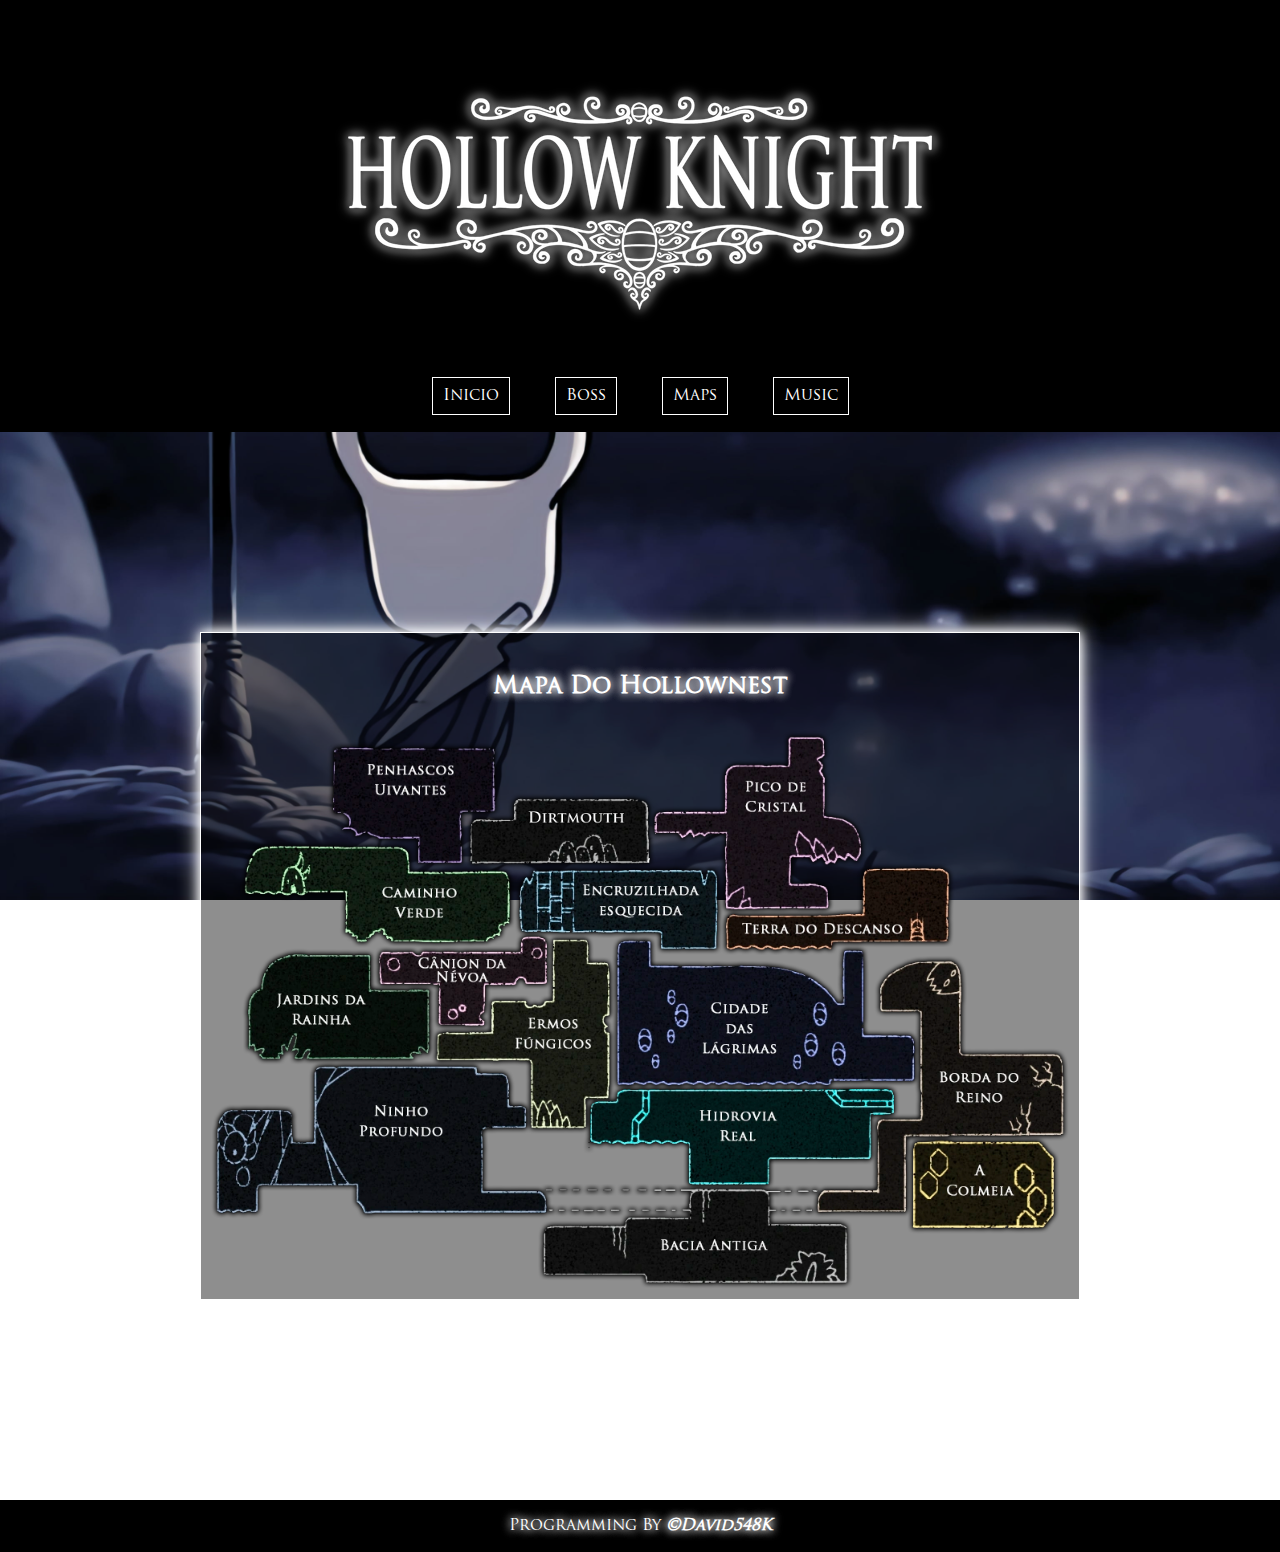
<file: maps.html>
<!DOCTYPE html>
<html lang="es">
<head>
    <link rel="stylesheet" href="normalize.css">
    <link rel="stylesheet" href="maps.css">
    <link rel="shortcut icon" href="img/favicon.ico" type="image/x-icon">
    <meta charset="UTF-8">
    <meta http-equiv="X-UA-Compatible" content="IE=edge">
    <meta name="viewport" content="width=device-width, initial-scale=1.0">
    <title>Hollow Knight - Mapa</title>
</head>
<body>
    <div class="header">
        <img src="img/logo.png" alt="" class="header__img">

        <div class="header__nav">
            <ul class="header__nav-ul">
                <li class="header__nav-ul-li"><a href="index.html" class="header__nav-ul-li-a">Inicio</a></li>
                <li class="header__nav-ul-li"><a href="boss.html" class="header__nav-ul-li-a">Boss</a></li>
                <li class="header__nav-ul-li"><a href="maps.html" class="header__nav-ul-li-a">Maps</a></li>
                <li class="header__nav-ul-li"><a href="music.html" class="header__nav-ul-li-a">Music</a></li>
            </ul>
        </div>
    </div>




    <div class="mapa">
        <h2 class="mapa__h2">Mapa Do Hollownest</h2>
        <img src="img/Map.png" alt="Mapa" class="mapa__img">
    </div>





    <div class="footer">
        <p class="footer__p">Programming By <i><b>&copy;David548K</b></i></p>
    </div>
</body>
</html>
</file>
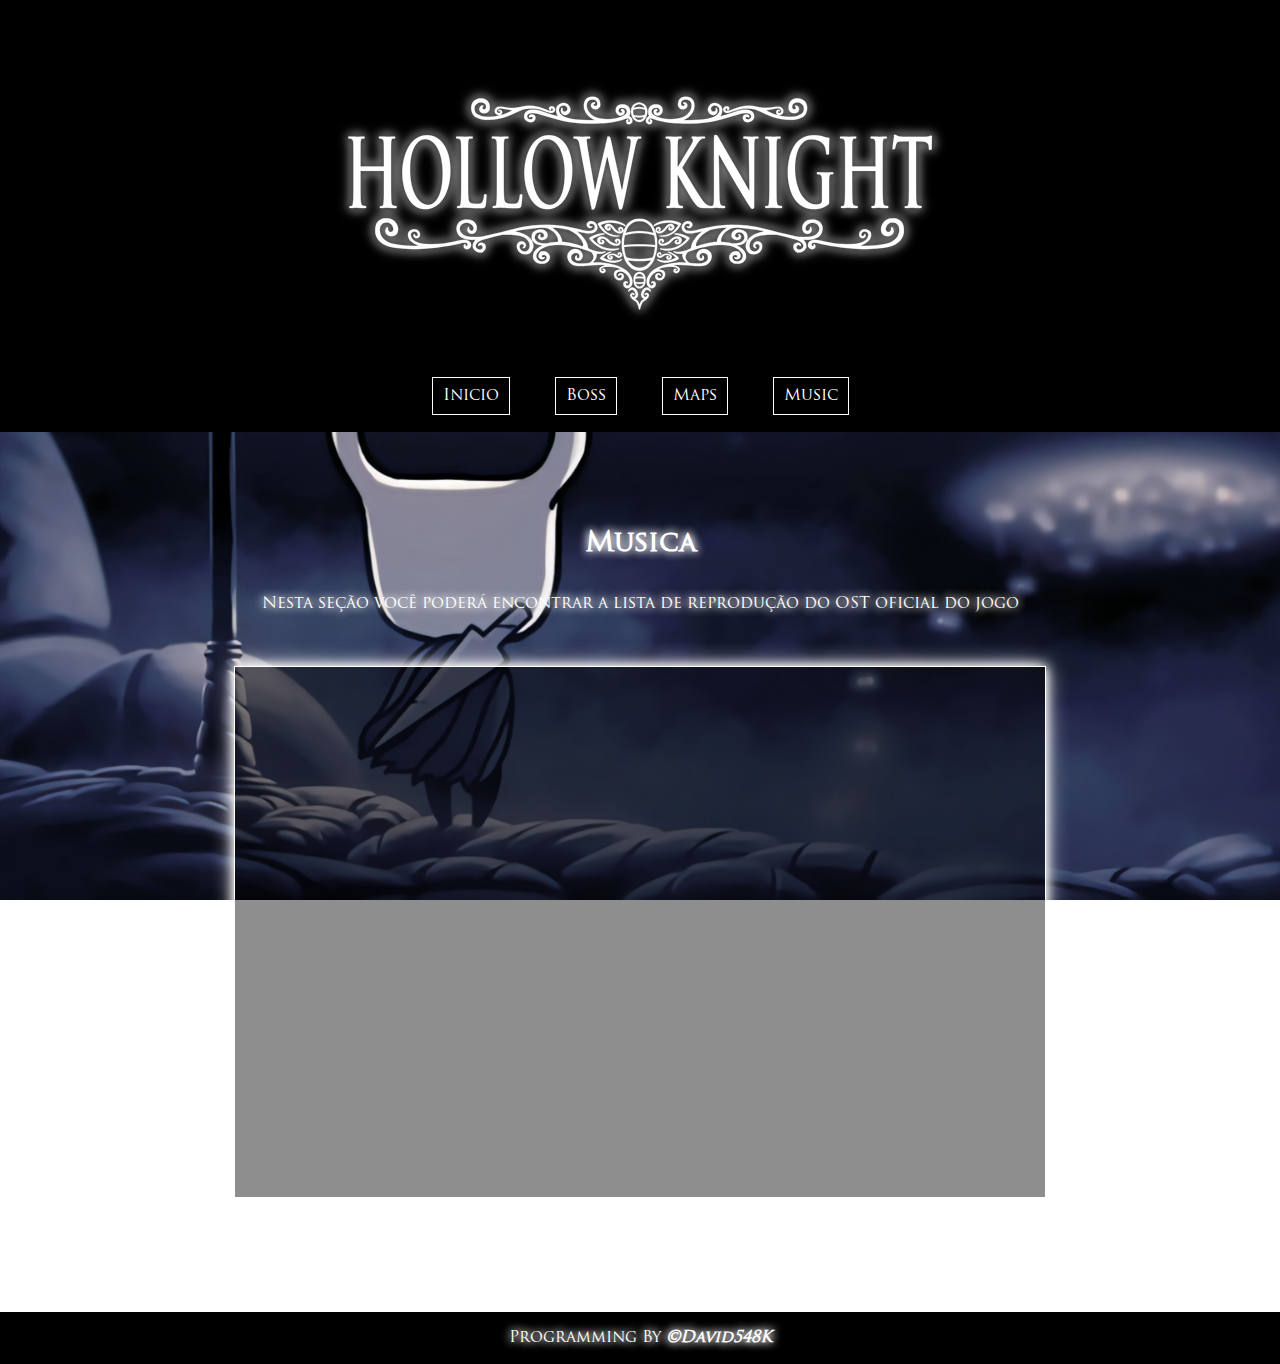
<file: music.html>
<!DOCTYPE html>
<html lang="es">
<head>
    <link rel="stylesheet" href="normalize.css">
    <link rel="stylesheet" href="music.css">
    <link rel="shortcut icon" href="img/favicon.ico" type="image/x-icon">
    <meta charset="UTF-8">
    <meta http-equiv="X-UA-Compatible" content="IE=edge">
    <meta name="viewport" content="width=device-width, initial-scale=1.0">
    <title>Hollow Knight - Musica</title>
</head>
<body>
    <div class="header">
        <img src="img/logo.png" alt="" class="header__img">

        <div class="header__nav">
            <ul class="header__nav-ul">
                <li class="header__nav-ul-li"><a href="index.html" class="header__nav-ul-li-a">Inicio</a></li>
                <li class="header__nav-ul-li"><a href="boss.html" class="header__nav-ul-li-a">Boss</a></li>
                <li class="header__nav-ul-li"><a href="maps.html" class="header__nav-ul-li-a">Maps</a></li>
                <li class="header__nav-ul-li"><a href="music.html" class="header__nav-ul-li-a">Music</a></li>
            </ul>
        </div>
    </div>


    <div class="main">
        <h2 class="main__h2">Musica</h2>
        <p class="main__p">Nesta seção você poderá encontrar a lista de reprodução do OST oficial do jogo</p>
        <div class="main__cajademusica">
            <iframe class="main__cajademusica-video" src="https://www.youtube.com/embed/243Uguc-6mQ?list=PLmOldskd2VbL7_t-NE9p6rEboq_v0AHko" title="Hollow Knight OST - Enter Hallownest" frameborder="0" allow="accelerometer; autoplay; clipboard-write; encrypted-media; gyroscope; picture-in-picture; web-share" allowfullscreen></iframe>
        </div>
    </div>




    <div class="footer">
        <p class="footer__p">Programming By <i><b>&copy;David548K</b></i></p>
    </div>
</body>
</html>
</file>
<file: style.css>
/*   Valores Universales   */
@font-face {
    font-family: 'Hollow-Knight';
    src: url(arc/Trajan\ Pro\ Regular.ttf);
}
*{
    font-family: 'Hollow-Knight';
}
body{
    background-image: url(img/fondo.jpg);
    background-repeat: no-repeat;
    background-size: cover;
    background-attachment: fixed;
}



/*   Modificando Header   */
.header{
    background-color: #000000;
    display: flex;
    align-items: center;
    justify-content: center;
    flex-direction: column;
}
.header__nav{
    display: block;
}
.header__nav-ul{
    margin: 20px;
}
.header__nav-ul-li{
    display: inline-block;
}
.header__nav-ul-li-a{
    line-height: 2;
    padding: 10px;
    border: 1px solid #ffffff;
    margin: 10px 20px;
    text-decoration: none;
    color: #ffffff;
}
.header__nav-ul-li-a:hover{
    transition: .8s all;
    box-shadow: 0 0 10px #ffffff, 0 0 20px #ffffff;
    text-shadow: 0 0 10px #ffffff, 0 0 20px #ffffff;
}
.header__img{
    filter: drop-shadow(0 0 5px #ffffff);
}



/*   Modificando Main   */
.main{
    padding: 40px;
    border: 3px solid #ffffff;
    box-shadow: 0 0 10px #ffffff, 0 0 20px #ffffff;
    margin: 300px 200px;
    display: flex;
    flex-direction: column;
    align-items: center;
    justify-content: center;
    text-align: center;
    color: #FFFFFF;
    text-shadow: 0 0 10px #ffffff, 0 0 10px #ffffff;
    background-color: #00000071;
}
.main__h1{
    line-height: 3;
    font-size: 40px;
    margin: 5px;
}
.main__p{
    line-height: 1.7;
    font-size: 18px;
    margin: 3px;
}





/*   Modificando Footer   */
.footer{
    display: flex;
    align-items: center;
    justify-content: center;
    width: 100%;
    background-color: #000000;
    color: #ffffff;
}
.footer__p{
    line-height: 2;
    padding: 5px;
    margin: 5px;
    text-shadow: 0 0 10px #ffffff, 0 0 10px #ffffff;
}
</file>
<file: boss.css>
/*   Valores Universales   */
@font-face {
    font-family: 'Hollow-Knight';
    src: url(arc/Trajan\ Pro\ Regular.ttf);
}
*{
    font-family: 'Hollow-Knight';
}
body{
    background-image: url(img/fondo.jpg);
    background-repeat: no-repeat;
    background-size: cover;
    background-attachment: fixed;
}


/*   Modificando Header   */
.header{
    background-color: #000000;
    display: flex;
    align-items: center;
    justify-content: center;
    flex-direction: column;
}
.header__nav{
    display: block;
}
.header__nav-ul{
    margin: 20px;
}
.header__nav-ul-li{
    display: inline-block;
}
.header__nav-ul-li-a{
    line-height: 2;
    padding: 10px;
    border: 1px solid #ffffff;
    margin: 10px 20px;
    text-decoration: none;
    color: #ffffff;
}
.header__nav-ul-li-a:hover{
    transition: .8s all;
    box-shadow: 0 0 10px #ffffff, 0 0 20px #ffffff;
    text-shadow: 0 0 10px #ffffff, 0 0 20px #ffffff;
}



/*   Modificando Contenido   */
.main{
    margin: 40px;
    display: flex;
    align-items: center;
    justify-content: center;
    flex-direction: column;
    color: #ffffff;
    text-shadow: 0 0 10px #ffffff, 0 0 10px #ffffff;
}
.main__h2{
    font-size: 28px;
    line-height: 2;
    padding: 5px;
    margin: 5px;
}
.main__p{
    padding: 5px;
    margin: 5px;
}
.header__img{
    filter: drop-shadow(0 0 5px #ffffff);
}


/*  Lista Boss  */
.listaBoss__ul{
    display: flex;
    width: 100%;
    align-items: center;
    justify-content: center;
    flex-wrap: wrap;
}
.listaBoss__ul-li{
    display: inline-block;
    margin: 30px;
    padding: 30px;
    background-color: #00000071;
    border: 3px solid #ffffff;
    box-shadow: 0 0 10px #ffffff, 0 0 20px #ffffff;
}
.listaBoss__ul-li-gridContainer{
    display: grid;
    grid-template-columns: repeat(4, 100px);
    grid-template-rows: repeat(5, 50px);
    object-fit: cover;
    grid-gap: 20px;
    padding: 20px;
}
.listaBoss__ul-li-gridContainer-elementoa{
   grid-column: 1/3;
   grid-row: 1/4; 
   width: 200px;
   height: 160px;
}
.listaBoss__ul-li-gridContainer-elementoa img{
    width: 100%;
    height: 100%;
    object-fit: scale-down;
}
.listaBoss__ul-li-gridContainer-elementob{
    color: #ffffff;
    text-shadow: 0 0 10px #ffffff, 0 0 10px #ffffff;
    text-align: center;
    grid-column: 3/5;
}
.listaBoss__ul-li-gridContainer-elementoc{
    line-height: 1.5;
    color: #ffffff;
    text-shadow: 0 0 10px #ffffff, 0 0 10px #ffffff;
    text-align: center;
    grid-column: 3/5;
    grid-row: 2/4
}
.listaBoss__ul-li-gridContainer-elementod{
    line-height: 1.5;
    grid-column: 1/5;
    grid-row: 4/6;
    color: #ffffff;
    text-shadow: 0 0 10px #ffffff, 0 0 10px #ffffff;
    text-align: center;
}



/*   Modificando Footer   */
.footer{
    display: flex;
    align-items: center;
    justify-content: center;
    width: 100%;
    background-color: #000000;
    color: #ffffff;
}
.footer__p{
    line-height: 2;
    padding: 5px;
    margin: 5px;
    text-shadow: 0 0 10px #ffffff, 0 0 10px #ffffff;
}
</file>
<file: maps.css>
/*   Valores Universales   */
@font-face {
    font-family: 'Hollow-Knight';
    src: url(arc/Trajan\ Pro\ Regular.ttf);
}
*{
    font-family: 'Hollow-Knight';
}
body{
    background-image: url(img/fondo.jpg);
    background-repeat: no-repeat;
    background-size: cover;
    background-attachment: fixed;
}



/*   Modificando Header   */
.header{
    background-color: #000000;
    display: flex;
    align-items: center;
    justify-content: center;
    flex-direction: column;
}
.header__nav{
    display: block;
}
.header__nav-ul{
    margin: 20px;
}
.header__nav-ul-li{
    display: inline-block;
}
.header__nav-ul-li-a{
    line-height: 2;
    padding: 10px;
    border: 1px solid #ffffff;
    margin: 10px 20px;
    text-decoration: none;
    color: #ffffff;
}
.header__nav-ul-li-a:hover{
    transition: .8s all;
    box-shadow: 0 0 10px #ffffff, 0 0 20px #ffffff;
    text-shadow: 0 0 10px #ffffff, 0 0 20px #ffffff;
}
.header__img{
    filter: drop-shadow(0 0 5px #ffffff);
}











.mapa{
    padding: 10px;
    border: 1px solid #ffffff;
    margin: 200px;
    box-shadow: 0 0 10px #ffffff, 0 0 20px #ffffff;
    display: flex;
    flex-direction: column;
    justify-content: center;
    align-items: center;
    background-color: #00000071;
    color: #ffffff;
    text-shadow: 0 0 10px #ffffff, 0 0 10px #ffffff;
}
.mapa__h2{
    line-height: 2;
    padding: 10px;
    margin: 10px;
}














/*   Modificando Footer   */
.footer{
    display: flex;
    align-items: center;
    justify-content: center;
    width: 100%;
    background-color: #000000;
    color: #ffffff;
}
.footer__p{
    line-height: 2;
    padding: 5px;
    margin: 5px;
    text-shadow: 0 0 10px #ffffff, 0 0 10px #ffffff;
}
</file>
<file: music.css>
/*   Valores Universales   */
@font-face {
    font-family: 'Hollow-Knight';
    src: url(arc/Trajan\ Pro\ Regular.ttf);
}
*{
    font-family: 'Hollow-Knight';
}
body{
    background-image: url(img/fondo.jpg);
    background-repeat: no-repeat;
    background-size: cover;
    background-attachment: fixed;
}



/*   Modificando Header   */
.header{
    background-color: #000000;
    display: flex;
    align-items: center;
    justify-content: center;
    flex-direction: column;
}
.header__nav{
    display: block;
}
.header__nav-ul{
    margin: 20px;
}
.header__nav-ul-li{
    display: inline-block;
}
.header__nav-ul-li-a{
    line-height: 2;
    padding: 10px;
    border: 1px solid #ffffff;
    margin: 10px 20px;
    text-decoration: none;
    color: #ffffff;
}
.header__nav-ul-li-a:hover{
    transition: .8s all;
    box-shadow: 0 0 10px #ffffff, 0 0 20px #ffffff;
    text-shadow: 0 0 10px #ffffff, 0 0 20px #ffffff;
}
.header__img{
    filter: drop-shadow(0 0 5px #ffffff);
}



/*   Modificando el main   */
.main{
    height: 800px;
    padding: 20px;
    margin: 40px;
    line-height: 1.5;
    color: #ffffff;
    text-shadow: 0 0 10px #ffffff, 0 0 10px #ffffff;
    text-align: center;
    display: flex;
    align-items: center;
    justify-content: center;
    flex-direction: column;
}
.main__h2{
    font-size: 28px;
    line-height: 2;
    padding: 5px;
    margin: 5px;
}
.main__p{
    padding: 5px;
    margin: 5px;
}
.main__cajademusica{
    width: 70%;
    height: 70%;
    border: 1px solid #ffffff;
    margin: 40px;
    box-shadow: 0 0 10px #ffffff, 0 0 20px #ffffff;
    background-color: #00000071;
    color: #ffffff;
    text-shadow: 0 0 10px #ffffff, 0 0 10px #ffffff;
}
.main__cajademusica-video{
    width: 100%;
    height: 100%;
}










/*   Modificando Footer   */
.footer{
    display: flex;
    align-items: center;
    justify-content: center;
    width: 100%;
    background-color: #000000;
    color: #ffffff;
}
.footer__p{
    line-height: 2;
    padding: 5px;
    margin: 5px;
    text-shadow: 0 0 10px #ffffff, 0 0 10px #ffffff;
}
</file>
